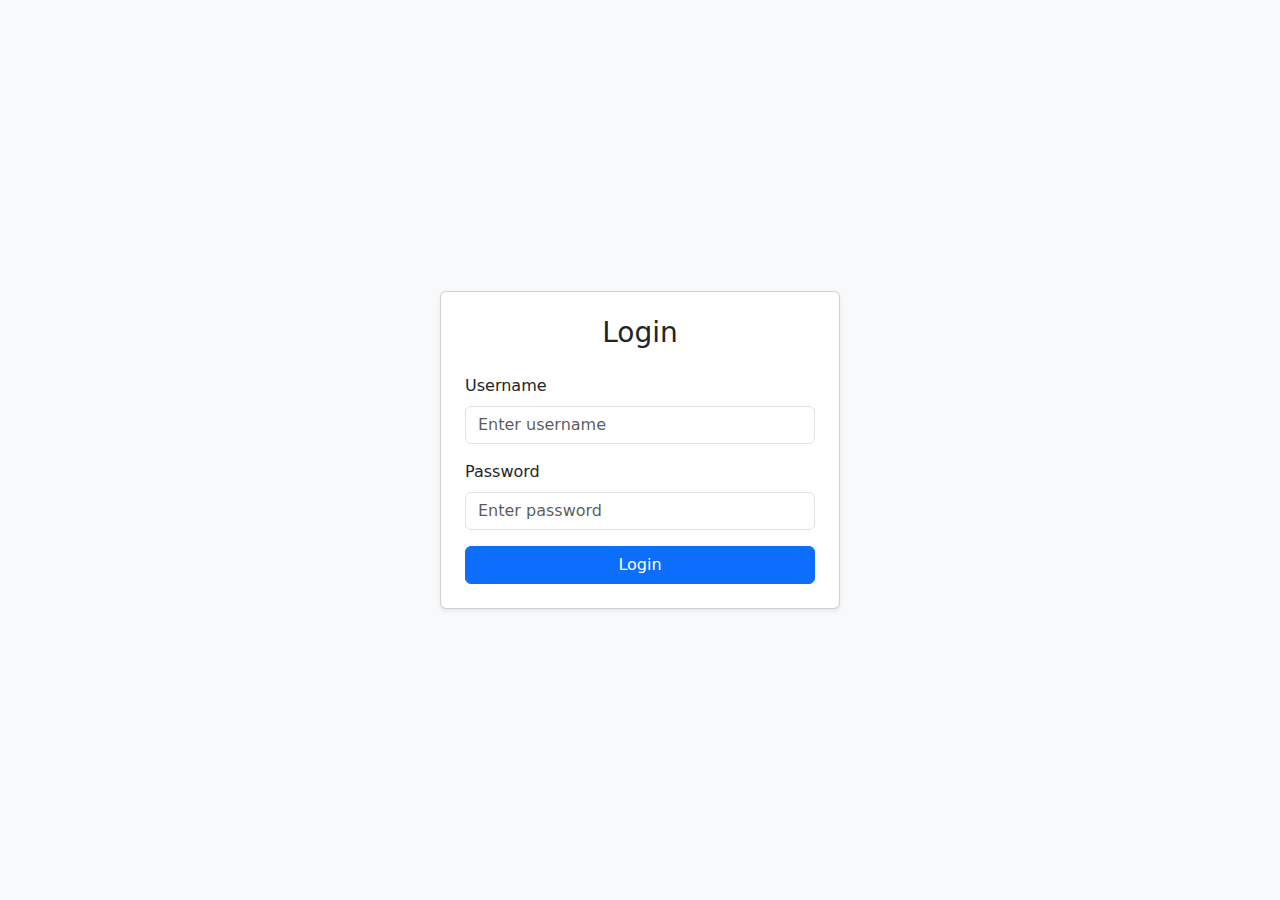
<file: app/ui/templates/login.html>
<!DOCTYPE html>
<html lang="en">
<head>
  <meta charset="UTF-8">
  <meta name="viewport" content="width=device-width, initial-scale=1">
  <title>Login</title>
  <link href="https://cdn.jsdelivr.net/npm/bootstrap@5.3.2/dist/css/bootstrap.min.css" rel="stylesheet">
</head>
<body class="bg-light d-flex align-items-center justify-content-center vh-100">

  <div class="card shadow-sm p-4" style="max-width: 400px; width: 100%;">
    <h3 class="text-center mb-4">Login</h3>
    <form method="post" action="/login">
      <div class="mb-3">
        <label class="form-label">Username</label>
        <input type="text" class="form-control" name="username" placeholder="Enter username" required>
      </div>
      <div class="mb-3">
        <label class="form-label">Password</label>
        <input type="password" class="form-control" name="password" placeholder="Enter password" required>
      </div>
      <button type="submit" class="btn btn-primary w-100">Login</button>
    </form>
  </div>

</body>
</html>
</file>
